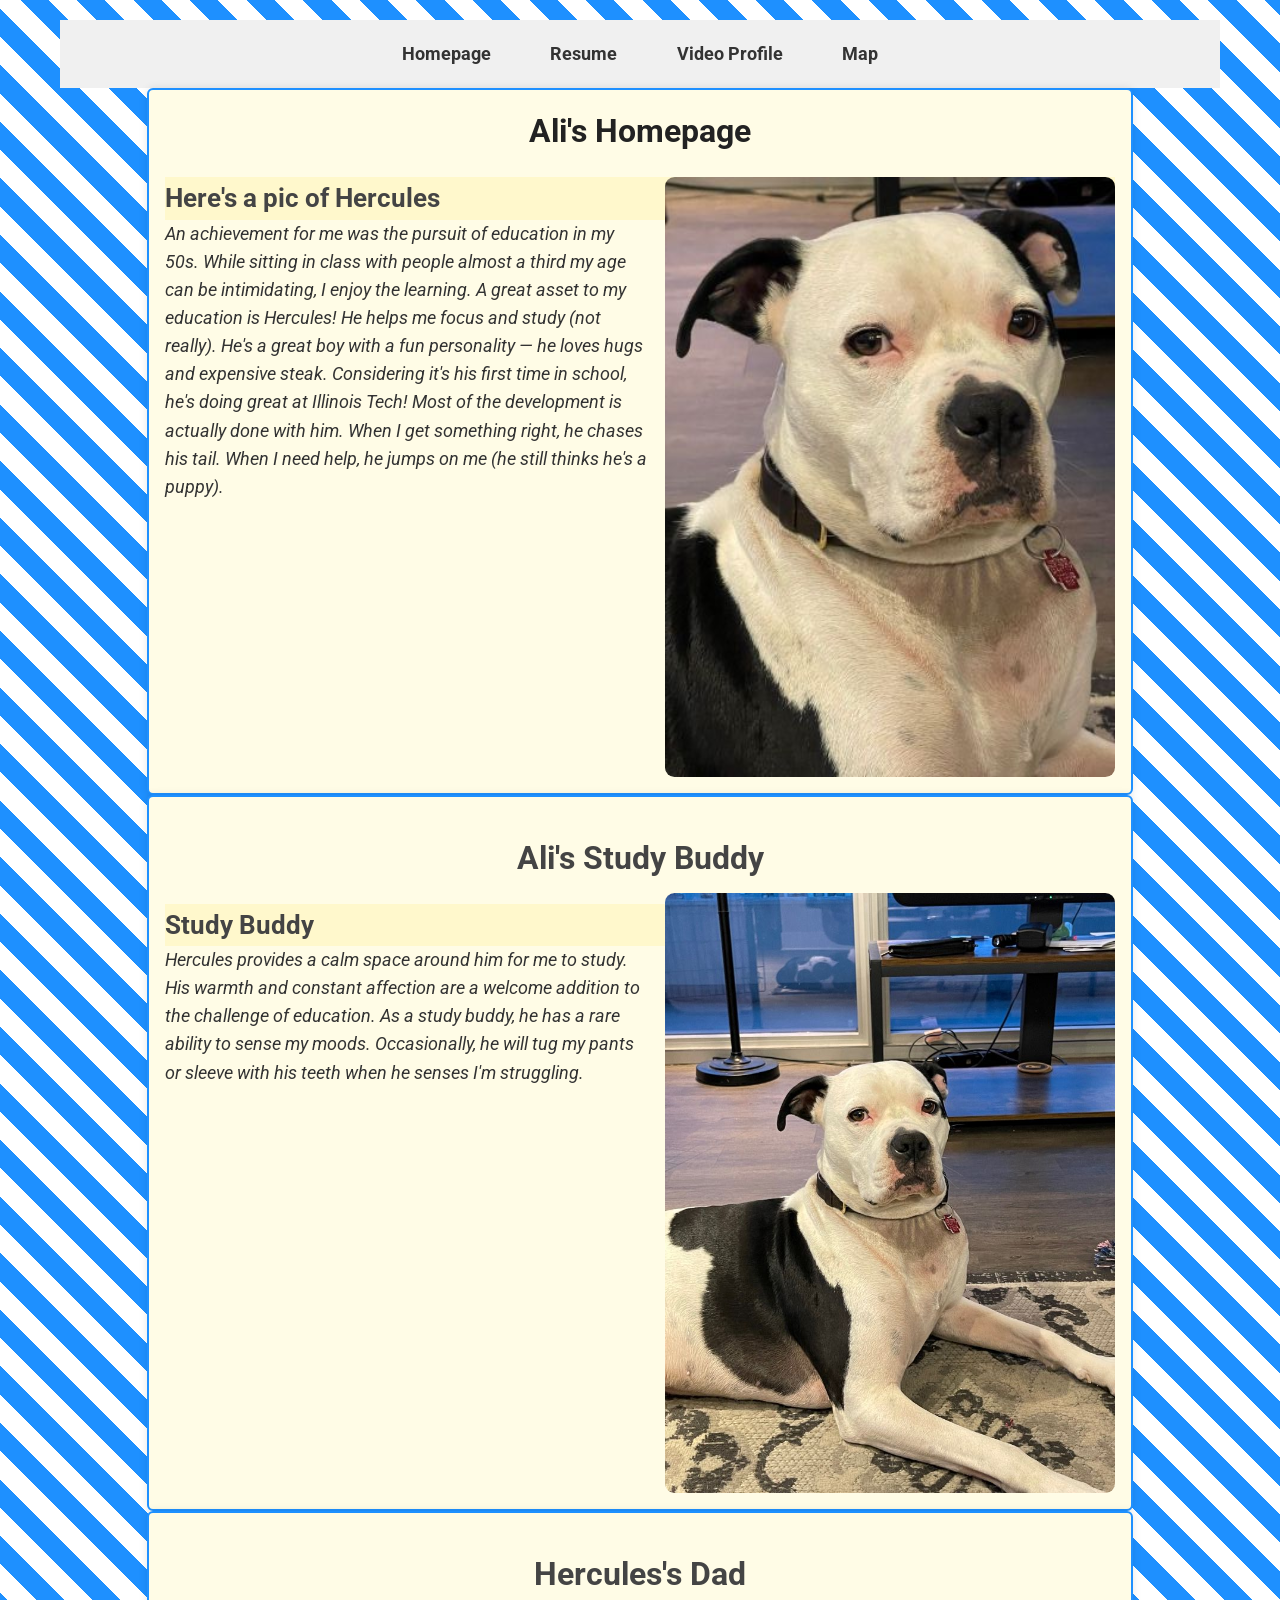
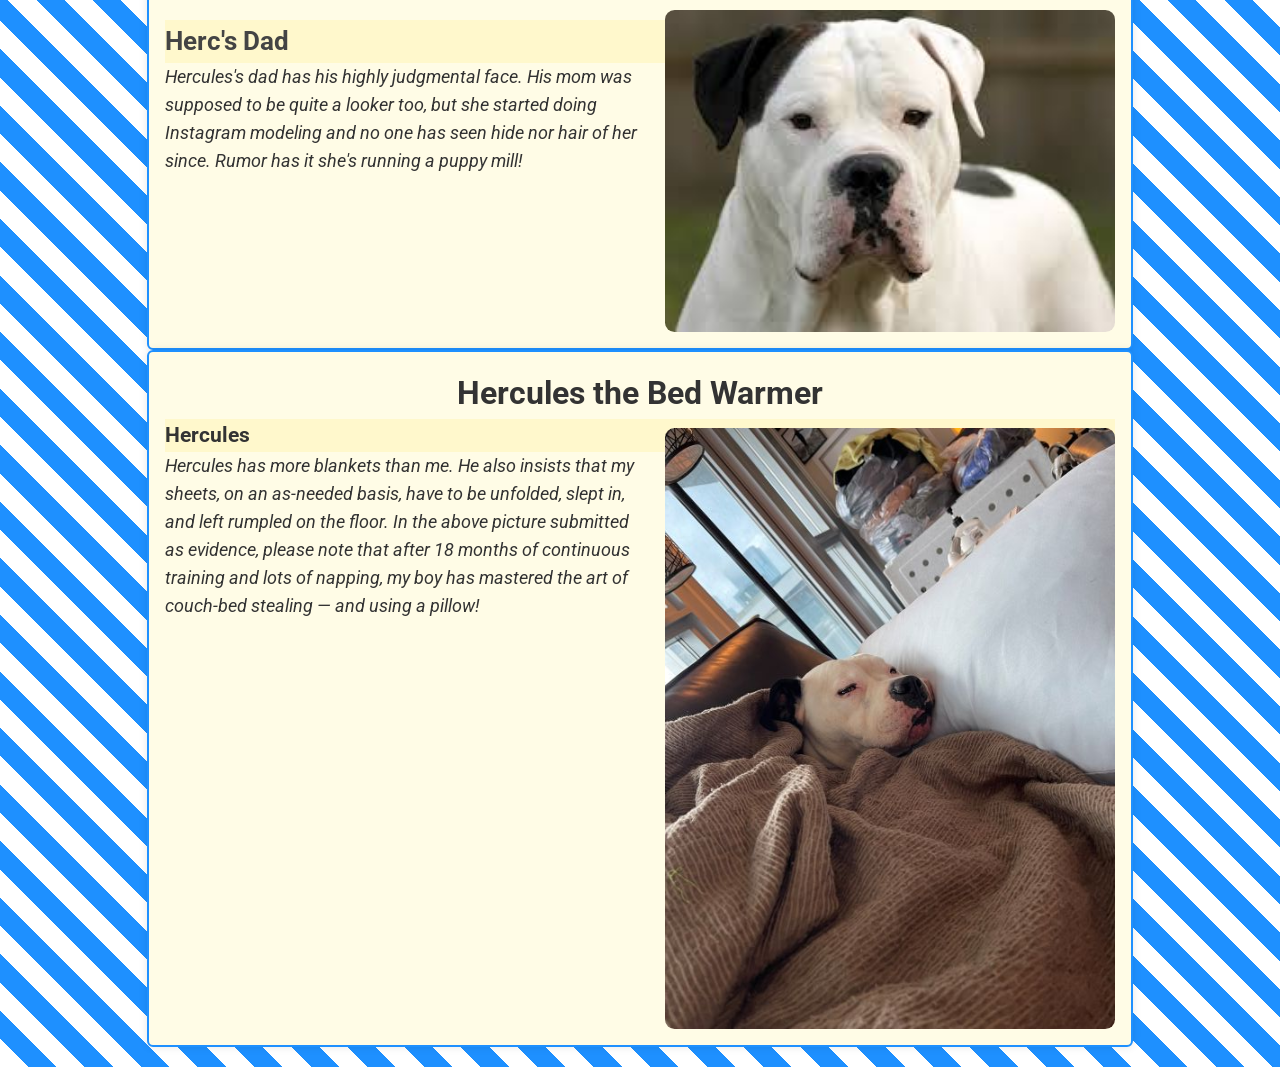
<file: index.html>
<!DOCTYPE html>
<html lang="en">
<head>
  <meta charset="utf-8">
  <title>Ali's Homepage</title>
  <link rel="stylesheet" href="styles/reset.css">
  <link rel="stylesheet" href="styles/styles.css">
  <script src="js/script.js" defer></script>
</head>

<body>
  <header>
    <nav>
      <ul>
        <li><a href="index.html">Homepage</a></li>
        <li><a href="resume.html">Resume</a></li>
        <li><a href="page3.html">Video Profile</a></li>
        <li><a href="map.html">Map</a></li>
      </ul>
    </nav>
  </header>

  <section class="home-section">
    <h1 class="home-title">Ali's Homepage</h1>
    <img id="slider" class="home-image" src="media/IMG_0875.jpg" alt="The Mighty Hercules">
    <h2 class="home-highlight"><strong>Here's a pic of Hercules</strong></h2>
    <p class="home-intro">
      An achievement for me was the pursuit of education in my 50s. While sitting in class with people almost a third my age
      can be intimidating, I enjoy the learning. A great asset to my education is Hercules! He helps me focus and study
      (not really). He's a great boy with a fun personality — he loves hugs and expensive steak. Considering it's his first
      time in school, he's doing great at Illinois Tech! Most of the development is actually done with him. When I get
      something right, he chases his tail. When I need help, he jumps on me (he still thinks he's a puppy).
    </p>
  </section>

  <section class="home-section">
    <h2 class="home-title">Ali's Study Buddy</h2>
    <img class="home-image" src="media/IMG_0872.jpg" alt="Picture of American Bulldog">
    <h2 class="home-highlight"><strong>Study Buddy</strong></h2>
    <p class="home-intro">
      Hercules provides a calm space around him for me to study. His warmth and constant affection are a welcome addition to the challenge of education. As a study buddy, he has a rare ability to sense my moods. Occasionally, he will tug my pants or sleeve with his teeth when he senses I'm struggling.
    </p>
  </section>

  <section class="home-section">
    <h2 class="home-title">Hercules's Dad</h2>
    <img class="home-image" src="media/dog_3.jpg" alt="Picture of Hercules's Dad">
    <h2 class="home-highlight"><strong>Herc's Dad</strong></h2>
    <p class="home-intro">
      Hercules's dad has his highly judgmental face. His mom was supposed to be quite a looker too, but she started doing
      Instagram modeling and no one has seen hide nor hair of her since. Rumor has it she's running a puppy mill!
    </p>
  </section>

  <section class="home-section">
    <h3 class="home-title">Hercules the Bed Warmer</h3>
    <img class="home-image" src="media/IMG_1040.jpg" alt="Picture of Hercules in sheets">
    <h3 class="home-highlight">Hercules</h3>
    <p class="home-intro">
      Hercules has more blankets than me. He also insists that my sheets, on an as-needed basis, have to be unfolded, slept in,
      and left rumpled on the floor. In the above picture submitted as evidence, please note that after 18 months of continuous
      training and lots of napping, my boy has mastered the art of couch-bed stealing — and using a pillow!
    </p>
  </section>

</body>
</html>
</file>
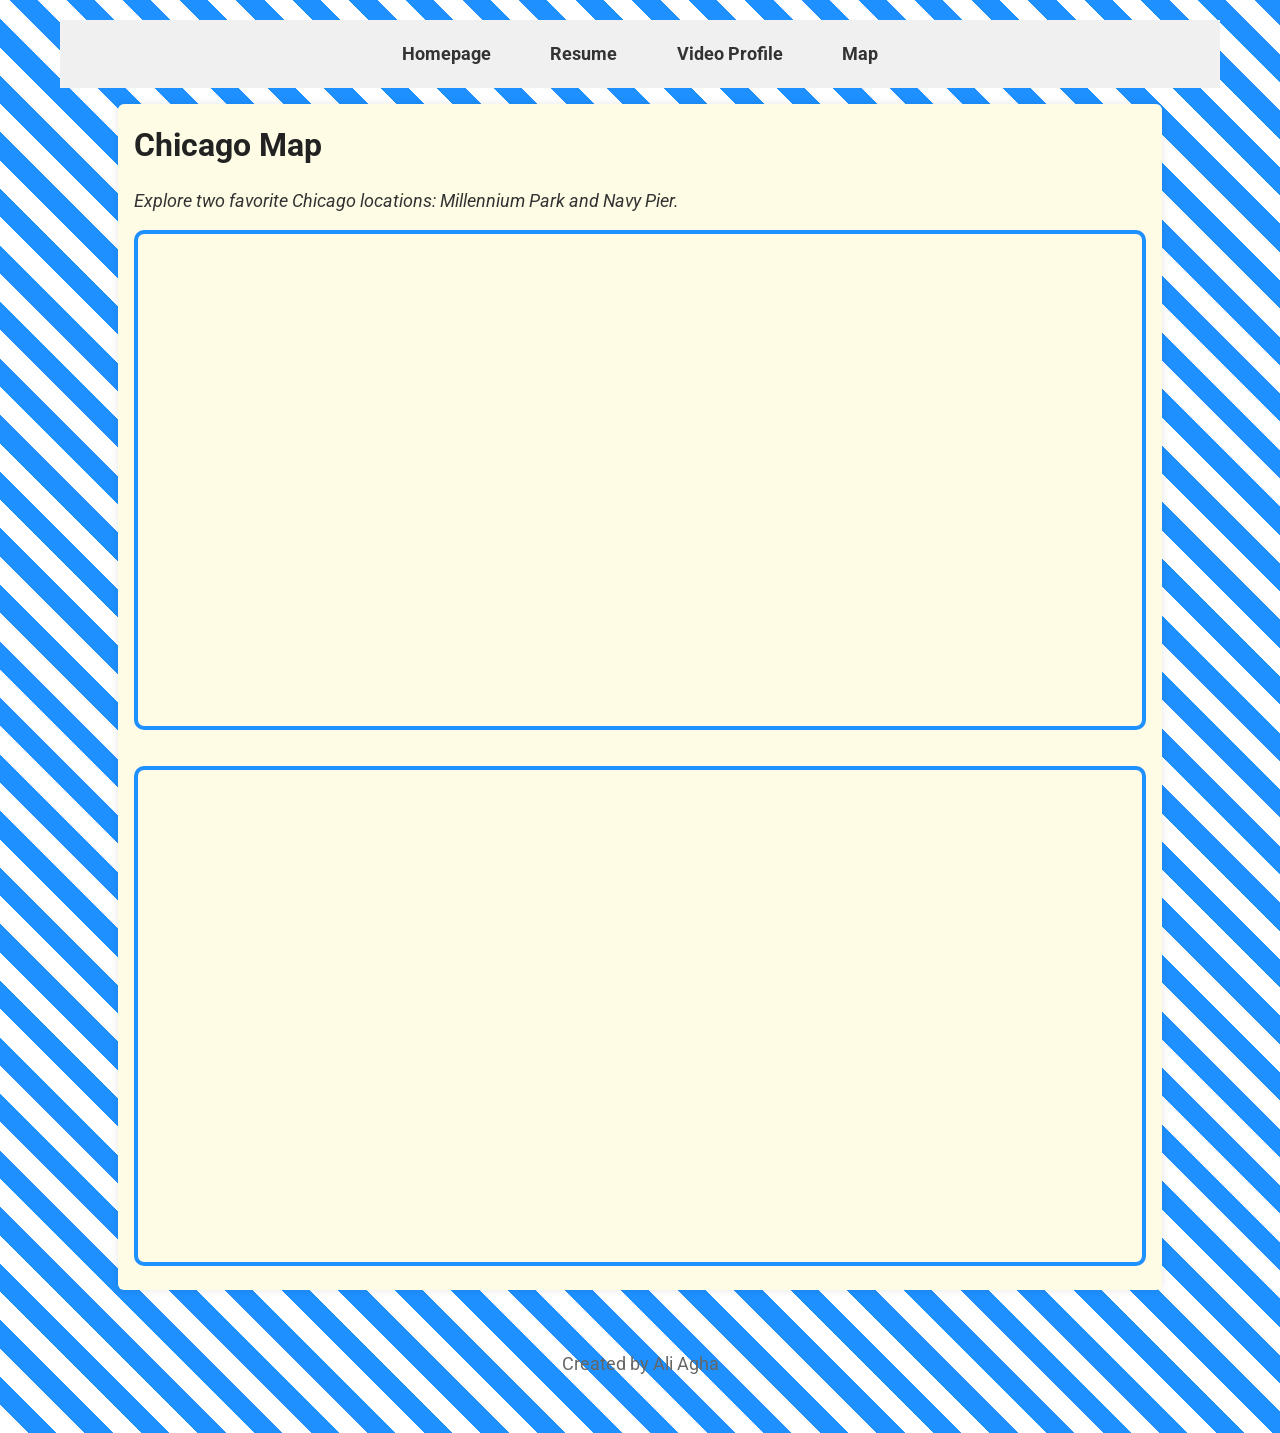
<file: map.html>
<!DOCTYPE html>
<html lang="en">
<head>
  <meta charset="utf-8">
  <title>Chicago Map</title>
  <link rel="stylesheet" href="styles/reset.css">
  <link rel="stylesheet" href="styles/styles.css">
</head>

<body>
  <header>
    <nav>
      <ul>
        <li><a href="index.html">Homepage</a></li>
        <li><a href="resume.html">Resume</a></li>
        <li><a href="page3.html">Video Profile</a></li>
        <li><a href="map.html">Map</a></li>
      </ul>
    </nav>
  </header>

  <section class="video-section">
    <h1 class="video-title">Chicago Map</h1>

    <p class="video-description">
      Explore two favorite Chicago locations:
      Millennium Park and Navy Pier.
    </p>

    <iframe
      src="https://www.google.com/maps?q=Millennium+Park+Chicago&amp;output=embed"
      title="Millennium Park Chicago Map"
      height="500"
      style="width:100%; border:4px solid #1e90ff; border-radius:10px;"
      loading="lazy"
      allowfullscreen>
    </iframe>

    <br>
    <br>

    <iframe
      src="https://www.google.com/maps?q=Navy+Pier+Chicago&amp;output=embed"
      title="Navy Pier Chicago Map"
      height="500"
      style="width:100%; border:4px solid #1e90ff; border-radius:10px;"
      loading="lazy"
      allowfullscreen>
    </iframe>
  </section>

  <footer>
    <p>Created by Ali Agha</p>
  </footer>
</body>
</html>
</file>
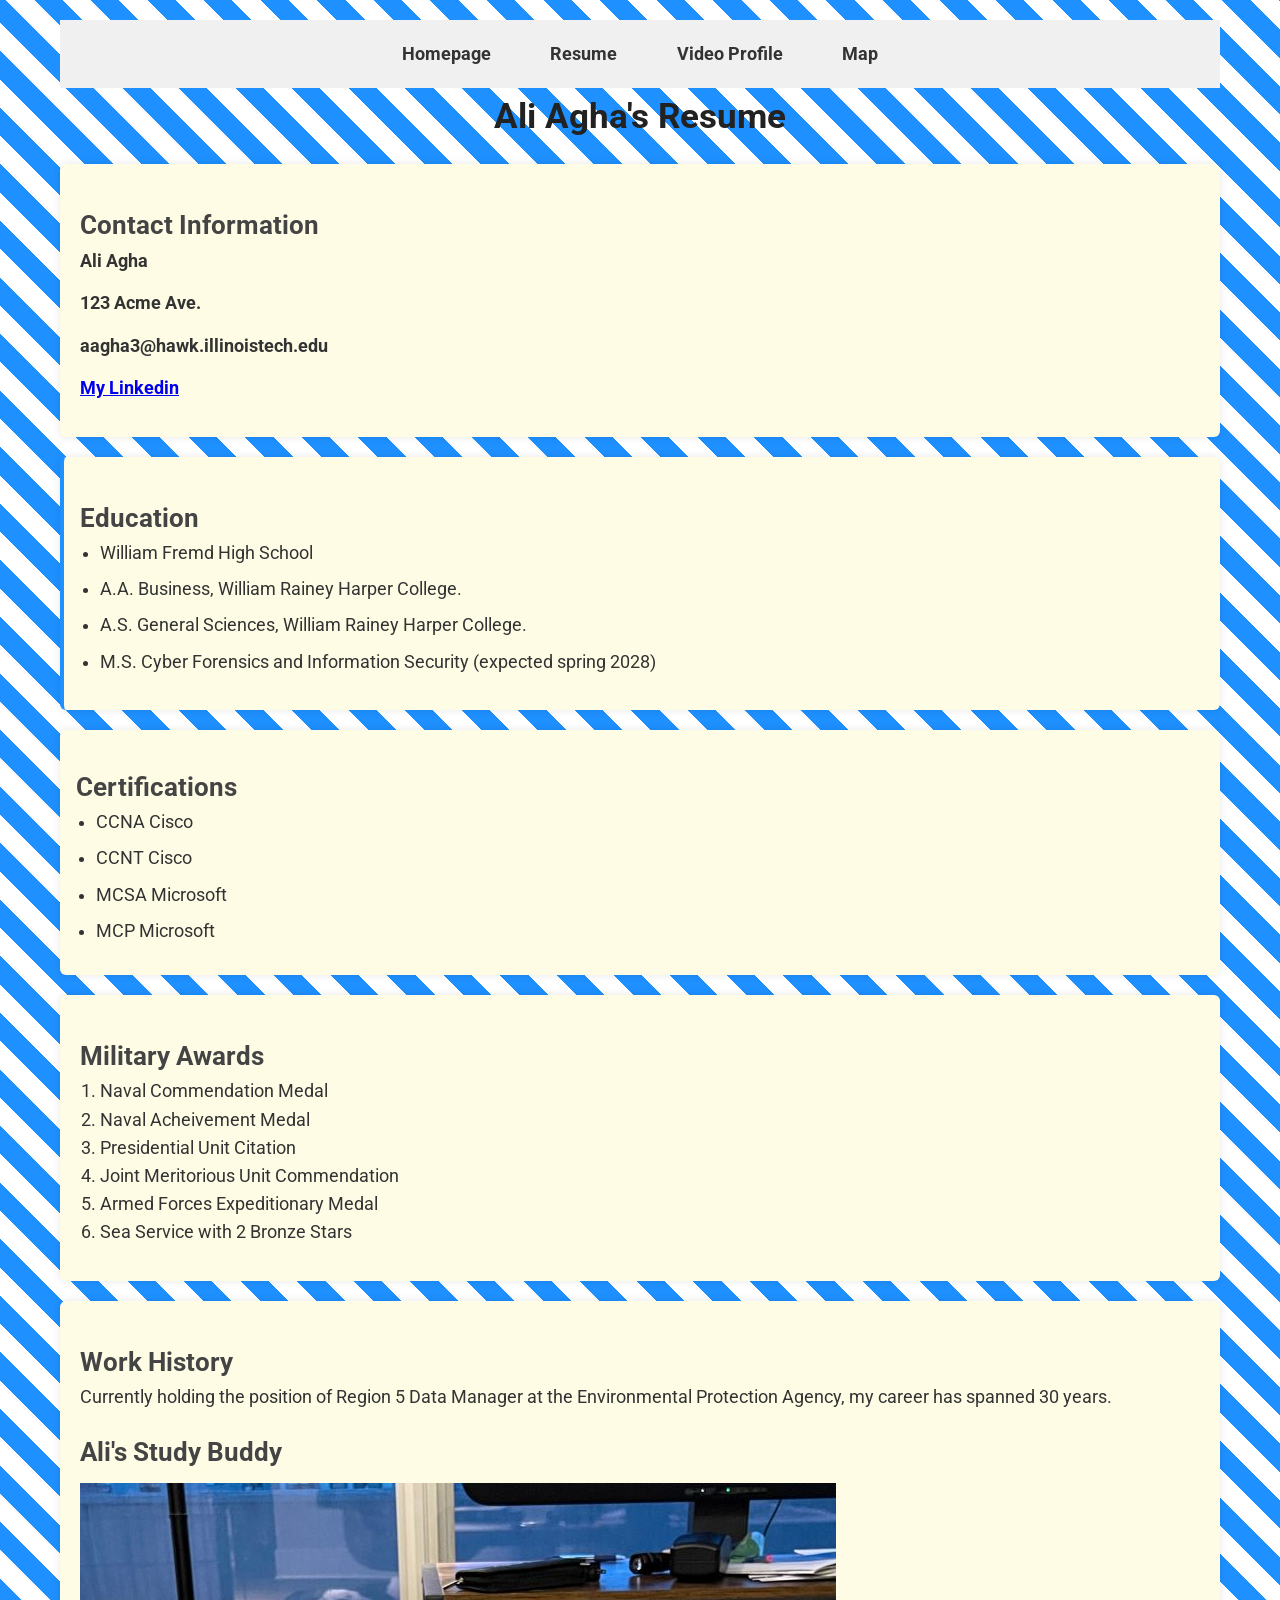
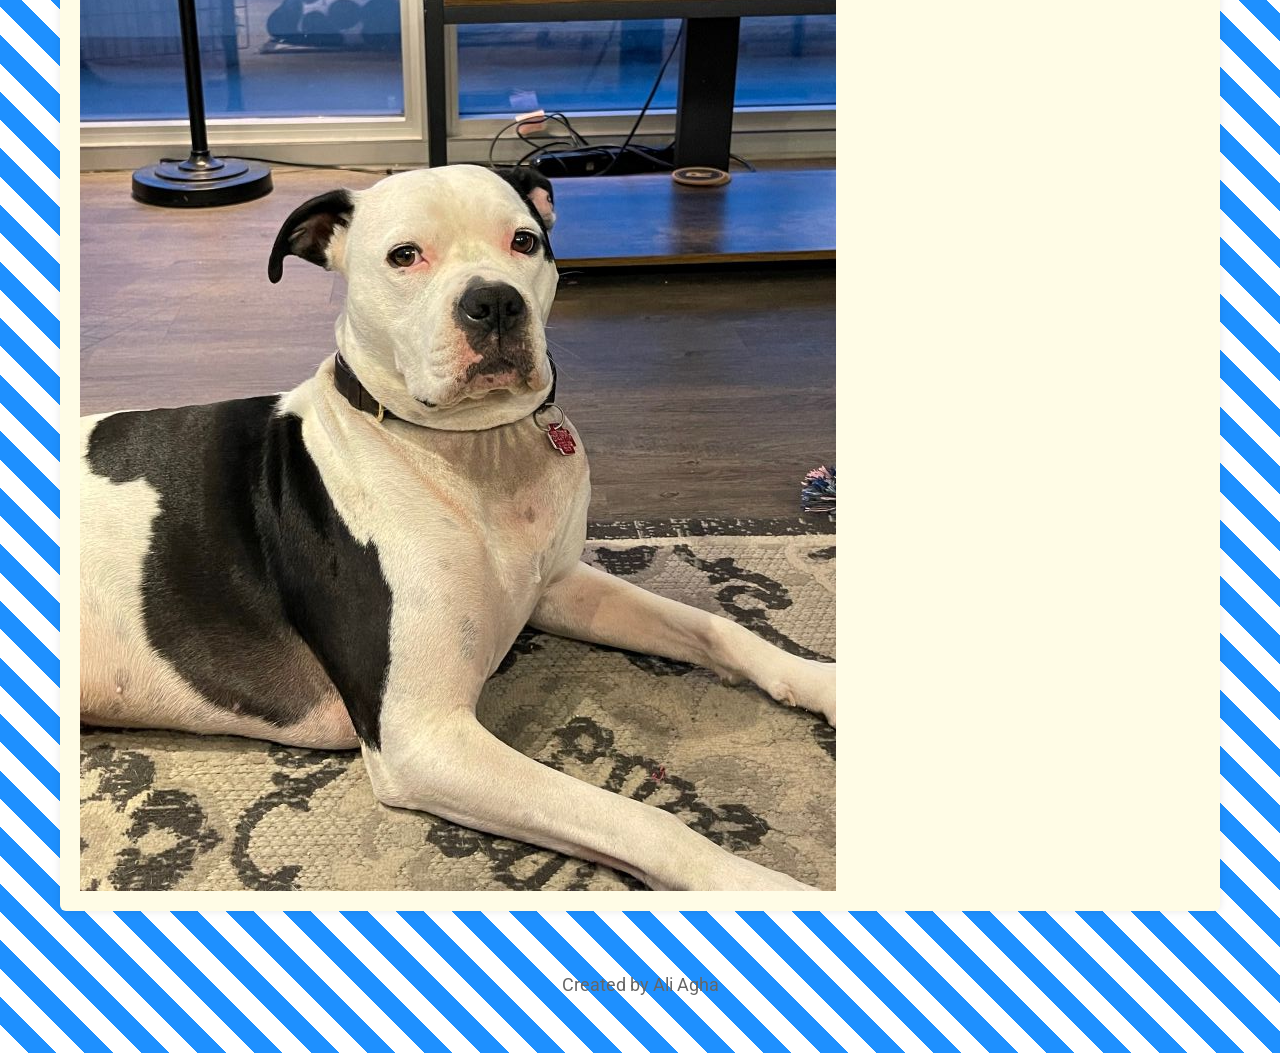
<file: resume.html>
<!DOCTYPE html>
<html lang="en">
<head>
  <meta charset="utf-8">
  <title>Resume</title>
  <link rel="stylesheet" href="styles/reset.css">
  <link rel="stylesheet" href="styles/styles.css">
  <script src="js/script.js" defer></script>
</head>

<body class="resume-page">
  <header>
    <nav>
      <ul>
        <li><a href="index.html">Homepage</a></li>
        <li><a href="resume.html">Resume</a></li>
        <li><a href="page3.html">Video Profile</a></li>
        <li><a href="map.html">Map</a></li>
      </ul>
    </nav>
  </header>

  <h1 class="resume-header">Ali Agha's Resume</h1>

  <section id="pinfo" class="resume-contact">
    <h2>Contact Information</h2>
    <p>Ali Agha</p>
    <p>123 Acme Ave.</p>
    <p>aagha3@hawk.illinoistech.edu</p>
    <p><a href="https://www.linkedin.com/">My Linkedin</a></p>
  </section>

  <section id="education">
    <h2>Education</h2>
    <ul class="resume-list">
      <li>William Fremd High School</li>
      <li>A.A. Business, William Rainey Harper College.</li>
      <li>A.S. General Sciences, William Rainey Harper College.</li>
      <li>M.S. Cyber Forensics and Information Security (expected spring 2028)</li>
    </ul>
  </section>

  <section id="certifications">
    <h2>Certifications</h2>
    <ul class="resume-list">
      <li>CCNA Cisco</li>
      <li>CCNT Cisco</li>
      <li>MCSA Microsoft</li>
      <li>MCP Microsoft</li>
    </ul>
  </section>

  <section id="Military_Awards">
    <h2>Military Awards</h2>
    <ol>
      <li>Naval Commendation Medal</li>
      <li>Naval Acheivement Medal</li>
      <li>Presidential Unit Citation</li>
      <li>Joint Meritorious Unit Commendation</li>
      <li>Armed Forces Expeditionary Medal</li>
      <li>Sea Service with 2 Bronze Stars</li>
    </ol>
  </section>

  <section id="Work_History">
    <h2>Work History</h2>
    <p>Currently holding the position of Region 5 Data Manager at the Environmental Protection Agency, my career has spanned 30 years.</p>
    <h2>Ali's Study Buddy</h2>
    <img src="media/IMG_0872.jpg" alt="Picture of American Bulldog">
  </section>

  <footer>
    <p>Created by Ali Agha</p>
  </footer>
</body>
</html>
</file>
<file: styles/styles.css>
@import url('https://fonts.googleapis.com/css2?family=Roboto:wght@400;700&display=swap');

/* Global page layout */
body {
  margin: 0;
  padding: 1.25rem;
  font-family: 'Roboto', Arial, Helvetica, sans-serif;
  line-height: 1.6;

  background: repeating-linear-gradient(
    45deg,
    #ffffff,
    #ffffff 1.25rem,
    #1e90ff 1.25rem,
    #1e90ff 2.5rem
  );

  color: #333;

  max-width: 90%;
  margin: 0 auto;
}


/* HEADER + POSITION #1 */
header {
  background-color: #f0f0f0;
  padding: 1.25rem;
  display: flex;
  justify-content: center;
  align-items: center;

  position: sticky; /* POSITION #1 */
  top: 0;
}


/* Navigation styling */
nav ul {
  list-style: none;
  padding: 0;
  margin: 0;
  display: flex;
  gap: 1.875rem;
}

nav a {
  text-decoration: none;
  color: #333;
  font-weight: bold;
  padding: 0.3rem 0.6rem;
  border-radius: 0.25rem;
  transition: background-color 0.3s ease;
}

nav a:hover {
  background-color: #e0e0e0;
  color: #0077cc;
}


/* Section styling */
section {
  background-color: #fffce6;
  padding: 1.25rem;
  margin-top: 1.25rem;
  border-radius: 0.375rem;
  box-shadow: 0 0 0.5rem rgba(0,0,0,0.1);

  position: relative; /* POSITION #2 */
}


/* Headings */
h1 {
  font-size: 2rem;
  margin-bottom: 0.6rem;
  color: #222;
}

h2 {
  margin-top: 1.25rem;
  color: #444;
}


/* Paragraph spacing */
p {
  margin-bottom: 0.9rem;
}


/* Lists */
ul, ol {
  margin-left: 1.25rem;
  margin-bottom: 0.9rem;
}


/* Images */
img {
  max-width: 100%;
  height: auto;
  display: block;
  margin-top: 0.6rem;
}


/* Footer */
footer {
  text-align: center;
  margin-top: 2.5rem;
  padding: 1.25rem;
  color: #666;
}


/* ============================
   PAGE-SPECIFIC STYLES
   ============================ */


/* ---------- Homepage ---------- */
.home-title {
  text-align: center;
  font-size: 2.5vw;

  position: relative; /* POSITION #3 */
}

.home-intro {
  font-style: italic;
}


/* FLOAT #1 */
.home-image {
  border-radius: 0.6rem;
  float: right;
  margin-left: 1rem;
  width: 300px;
}


/* CONTAINER FIX FOR FLOAT */
.home-section::after {
  content: "";
  display: block;
  clear: both;
}


/* SECTION POSITION #4 */
.home-section {
  border: 0.125rem solid #1e90ff;
  width: 90%;
  margin: 0 auto;
  padding: 1rem;

  position: relative; /* POSITION #4 */
}

.home-highlight {
  background-color: #fff8cc;
}


/* ---------- Resume Page ---------- */
.resume-header {
  text-align: center;
  font-size: 2.2rem;
}

#education {
  border-left: 0.25rem solid #1e90ff;
  padding-left: 1rem;
}

#certifications {
  background-color: #fffce6;
  padding: 1rem;
}

.resume-list li {
  margin-bottom: 0.5rem;
}

.resume-contact {
  font-weight: bold;
}


/* ---------- Video Page ---------- */
.video-wrapper {
  text-align: center;
  padding: 1.5rem;
}

.video-title {
  font-size: 2rem;
  margin-bottom: 1rem;
}

.video-frame {
  border: 0.25rem solid #1e90ff;
  border-radius: 0.6rem;
  width: 80%;
  margin: 0 auto;
}

.video-description {
  font-style: italic;
}

.video-section {
  background-color: #fffce6;
  padding: 1rem;
  width: 90%;
  margin: 1rem auto;
}

/* =========================
   PROJECT 3 MEDIA QUERIES
   ========================= */

@media screen and (min-width: 600px) {

  body {
    font-size: 1.1rem;
  }

  nav ul {
    justify-content: center;
    gap: 2.5rem;
  }

  .home-image {
    width: 350px;
  }

  .home-section {
    width: 95%;
  }

  h1 {
    font-size: 2.3rem;
  }
}

@media screen and (min-width: 900px) {

  body {
    max-width: 1200px;
  }

  nav ul {
    justify-content: space-around;
  }

  .home-image {
    width: 450px;
  }

  .home-section {
    width: 85%;
  }

  h1 {
    font-size: 3rem;
  }
}
</file>
